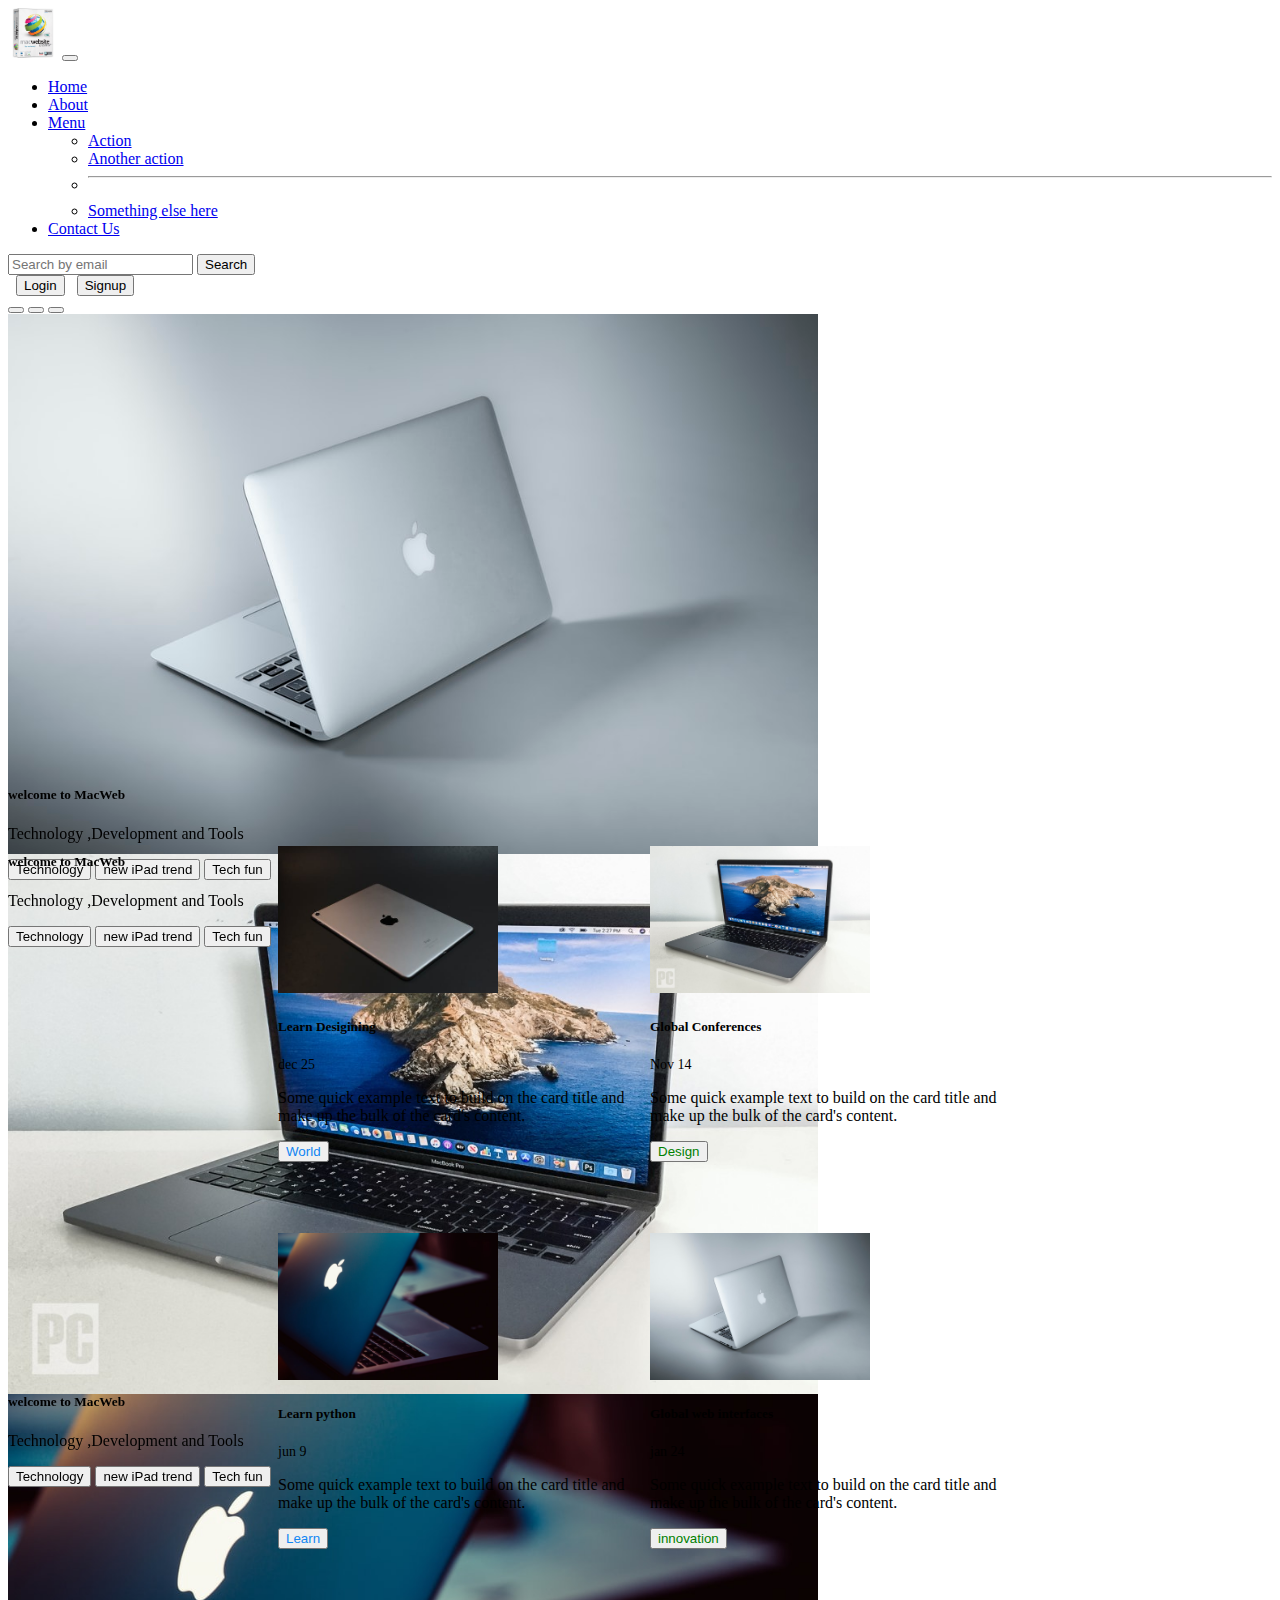
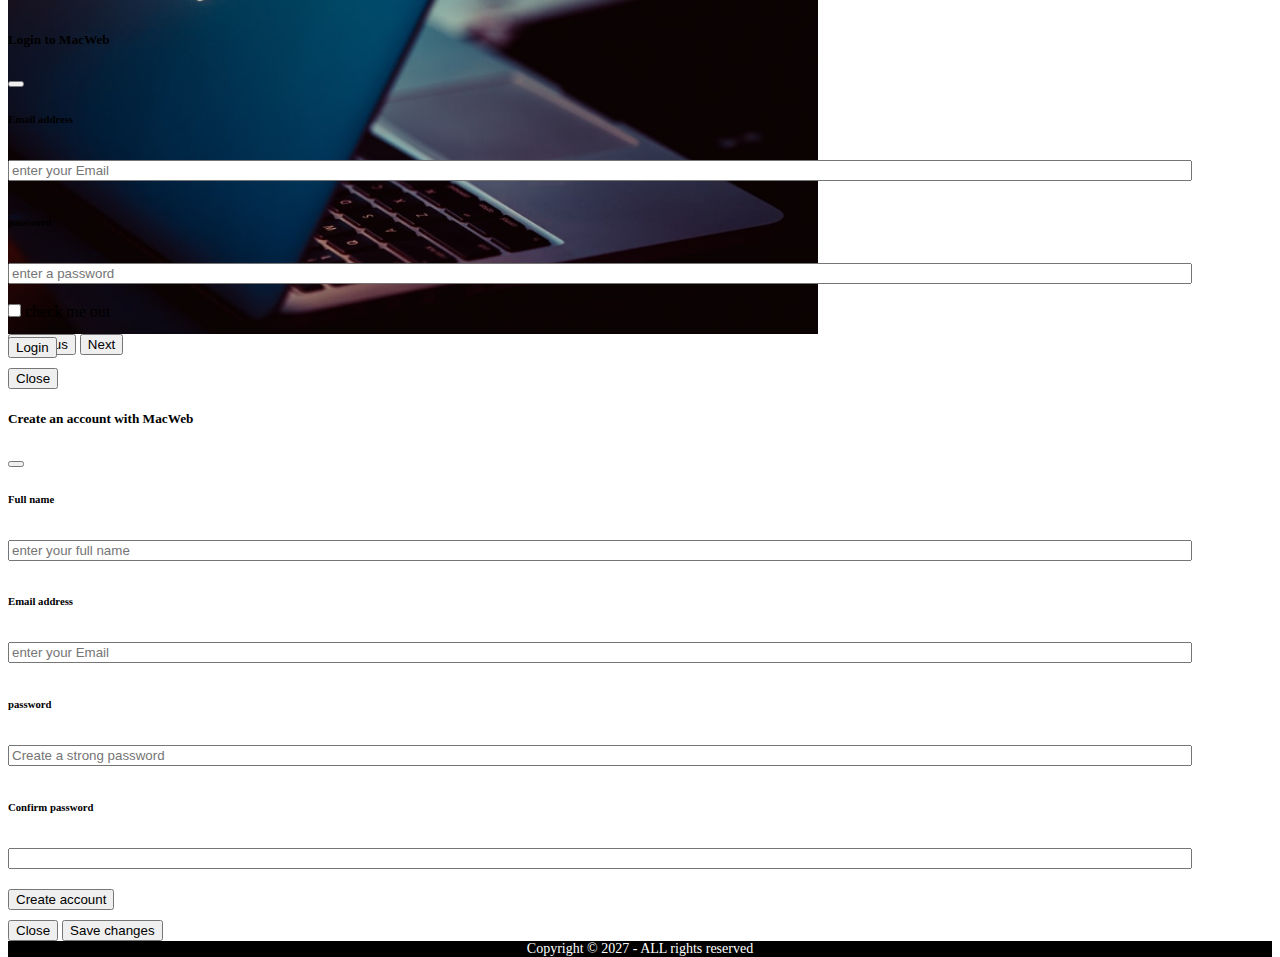
<file: index.html>
<!doctype html>
<html lang="en">

<head>
  <!-- Required meta tags -->
  <meta charset="utf-8">
  <meta name="viewport" content="width=device-width, initial-scale=1">

  <!-- Bootstrap CSS -->

  <link href="https://cdn.jsdelivr.net/npm/bootstrap@5.1.3/dist/css/bootstrap.min.css" rel="stylesheet"
    integrity="sha384-1BmE4kWBq78iYhFldvKuhfTAU6auU8tT94WrHftjDbrCEXSU1oBoqyl2QvZ6jIW3" crossorigin="anonymous">

  <link rel="stylesheet" href="css/css_index.css">
  <title>Welcome to MacWeb</title>
</head>

<body>
  <nav class="navbar navbar-expand-lg navbar-light bg-light">
    <div class="container-fluid">
      <a class="navbar-brand" href="#"><img src="img/mac.jpg" alt="" class="img-mac"></a>
      <button class="navbar-toggler" type="button" data-bs-toggle="collapse" data-bs-target="#navbarSupportedContent"
        aria-controls="navbarSupportedContent" aria-expanded="false" aria-label="Toggle navigation">
        <span class="navbar-toggler-icon"></span>
      </button>
      <div class="collapse navbar-collapse" id="navbarSupportedContent">
        <ul class="navbar-nav me-auto mb-2 mb-lg-0">
          <li class="nav-item">
            <a class="nav-link active" aria-current="page" href="#">Home</a>
          </li>
          <li class="nav-item">
            <a class="nav-link" href="about.html">About</a>
          </li>
          <li class="nav-item dropdown">
            <a class="nav-link dropdown-toggle" href="#" id="navbarDropdown" role="button" data-bs-toggle="dropdown"
              aria-expanded="false">
              Menu
            </a>
            <ul class="dropdown-menu" aria-labelledby="navbarDropdown">
              <li><a class="dropdown-item" href="#">Action</a></li>
              <li><a class="dropdown-item" href="#">Another action</a></li>
              <li>
                <hr class="dropdown-divider">
              </li>
              <li><a class="dropdown-item" href="#">Something else here</a></li>
            </ul>
          </li>
          <li class="nav-item">
            <a class="nav-link " href="contact.html">Contact Us</a>
          </li>
        </ul>

        <form class="d-flex " id="form-search">
          <input class="form-control me-2" name="email" type="search" placeholder="Search by email" aria-label="Search"
            required>
          <button class="btn btn-outline-success" type="submit" id="mybtn">Search</button>
        </form>
        <form class="d-flex scr">
          <button type="button" class="btn btn-primary navbtn" data-bs-toggle="modal" data-bs-target="#exampleModal">
            Login
          </button>
          <button type="button" class="btn btn-primary navbtn" data-bs-toggle="modal" data-bs-target="#Modal2">
            Signup
          </button>
        </form>
      </div>
    </div>
  </nav>

  <!-- carousel starts from here -->
  <div class="container-fluid div-carousel" style="height: 60vh;">
    <div id="carouselExampleCaptions" class="carousel slide carousel-fade" style="height: 100%;">
      <div class="carousel-indicators">
        <button type="button" data-bs-target="#carouselExampleCaptions" data-bs-slide-to="0" class="active"
          aria-current="true" aria-label="Slide 1"></button>
        <button type="button" data-bs-target="#carouselExampleCaptions" data-bs-slide-to="1"
          aria-label="Slide 2"></button>
        <button type="button" data-bs-target="#carouselExampleCaptions" data-bs-slide-to="2"
          aria-label="Slide 3"></button>
      </div>
      <div class="carousel-inner" style="height: 100%;">
        <div class="carousel-item active" style="height:100%;">
          <img src="img/ipad2.jpg" class="d-block w-100" alt="..." style="height: 100%;">
          <div class="carousel-caption d-none d-md-block" style="position: sticky; bottom:20px;">
            <h5>welcome to MacWeb</h5>
            <p>Technology ,Development and Tools </p>
            <div class="batan">
              <button type="button" class="btn btn-danger">Technology</button>
              <button type="button" class="btn btn-primary">new iPad trend</button>
              <button type="button" class="btn btn-success">Tech fun</button>
            </div>
          </div>
        </div>
        <div class="carousel-item" style="height: 100%;">
          <img src="img/ipad4.jpg" class="d-block w-100" alt="..." style="height: 100%;">
          <div class="carousel-caption d-none d-md-block" style="position: sticky; bottom:20px;">
            <h5>welcome to MacWeb</h5>
            <p>Technology ,Development and Tools </p>
            <div class="batan">
              <button type="button" class="btn btn-danger">Technology</button>
              <button type="button" class="btn btn-primary">new iPad trend</button>
              <button type="button" class="btn btn-success">Tech fun</button>
            </div>
          </div>
        </div>
        <div class="carousel-item " style="height: 100%;">
          <img src="img/ipad3.jpg" class="d-block w-100" alt="..." style="height: 100%;">
          <div class="carousel-caption d-none d-md-block" style="position: sticky; bottom:20px;">
            <h5>welcome to MacWeb</h5>
            <p>Technology ,Development and Tools </p>
            <div class="batan">
              <button type="button" class="btn btn-danger">Technology</button>
              <button type="button" class="btn btn-primary">new iPad trend</button>
              <button type="button" class="btn btn-success">Tech fun</button>
            </div>
          </div>
        </div>
        <button class="carousel-control-prev" type="button" data-bs-target="#carouselExampleCaptions"
          data-bs-slide="prev">
          <span class="carousel-control-prev-icon" aria-hidden="true"></span>
          <span class="visually-hidden">Previous</span>
        </button>
        <button class="carousel-control-next" type="button" data-bs-target="#carouselExampleCaptions"
          data-bs-slide="next">
          <span class="carousel-control-next-icon" aria-hidden="true"></span>
          <span class="visually-hidden">Next</span>
        </button>
      </div>
    </div>
    <!-- first and second card  -->
    <div class="card-div">
      <div class="card">
        <img src="img/ipad.jpeg" class="card-img-top" alt="...">
        <div class="card-body">
          <h5 class="card-title">Learn Desigining</h5>
          <p style="font-size: 14px;">dec 25</p>
          <p class="card-text">Some quick example text to build on the card title and make up the bulk of the card's
            content.</p>
          <button type="button" class="btn" style="color: rgb(17, 134, 243);">World</button>
        </div>
      </div>

      <div class="card">
        <img src="img/ipad4.jpg" class="card-img-top" alt="...">
        <div class="card-body">
          <h5 class="card-title">Global Conferences</h5>
          <p style="font-size: 14px;">Nov 14</p>
          <p class="card-text">Some quick example text to build on the card title and make up the bulk of the card's
            content.</p>
          <button type="button" class="btn" style="color: green;">Design</button>
        </div>
      </div>
    </div>

    <!-- 3rd and 4th card -->

    <div class="card-div">
      <div class="card">
        <img src="img/ipad3.jpg" class="card-img-top" alt="...">
        <div class="card-body">
          <h5 class="card-title">Learn python</h5>
          <p style="font-size: 14px;">jun 9</p>
          <p class="card-text">Some quick example text to build on the card title and make up the bulk of the card's
            content.</p>
          <button type="button" class="btn" style="color: rgb(17, 134, 243);">Learn</button>
        </div>
      </div>

      <div class="card">
        <img src="img/ipad2.jpg" class="card-img-top" alt="...">
        <div class="card-body">
          <h5 class="card-title">Global web interfaces</h5>
          <p style="font-size: 14px;">jan 24</p>
          <p class="card-text">Some quick example text to build on the card title and make up the bulk of the card's
            content.</p>
          <button type="button" class="btn" style="color: green;">innovation</button>
        </div>
      </div>
    </div>


    <!-- first modal start from here -->
    <div class="modal fade" id="exampleModal" tabindex="-1" aria-labelledby="exampleModalLabel" aria-hidden="true">
      <div class="modal-dialog">
        <div class="modal-content">
          <div class="modal-header">
            <h5 class="modal-title" id="exampleModalLabel">Login to MacWeb</h5>
            <button type="button" class="btn-close" data-bs-dismiss="modal" aria-label="Close"></button>
          </div>
          <div class="modal-body">
            <form id="login-form">

              <h6>Email address</h6>
              <input autocomplete="username" type="text" name="Email" placeholder="enter your Email"
                style="width: 93%; margin:10px 0px 10px" required>
              <h6>password</h6>
              <input autocomplete="current-password" type="password" name="password" placeholder="enter a password"
                style="width: 93%; margin:10px 0px 10px" required>
              <br>
              <input type="checkbox" name="checkbox" style="margin:10px 0px 10px" required> check me out
              <br>
              <button class="btn btn-primary" style="margin:10px 0px 10px" id="login-btn">Login</button>
            </form>
          </div>
          <div class="modal-footer">
            <button type="button" class="btn btn-secondary" data-bs-dismiss="modal">Close</button>

          </div>
        </div>
      </div>
    </div>
    <!-- 2nd modal start from here -->
    <div class="modal fade" id="Modal2" tabindex="-1" aria-labelledby="exampleModalLabel" aria-hidden="true">
      <div class="modal-dialog">
        <div class="modal-content">
          <div class="modal-header">
            <h5 class="modal-title" id="exampleModalLabel">Create an account with MacWeb</h5>
            <button type="button" class="btn-close" data-bs-dismiss="modal" aria-label="Close"></button>
          </div>
          <div class="modal-body">
            <form id="signup-form">
              <h6>Full name</h6>
              <input type="text" name="full_name" placeholder="enter your full name"
                style="width: 93%; margin:10px 0px 10px" required>
              <h6>Email address</h6>
              <input autocomplete="username" type="text" name="email" placeholder="enter your Email"
                style="width: 93%; margin:10px 0px 10px" required>
              <h6>password</h6>
              <input autocomplete="new-password" type="password" name="password" placeholder="Create a strong password"
                style="width: 93%; margin:10px 0px 10px" required>
              <br>
              <h6>Confirm password</h6>
              <input autocomplete="new-password" type="password" name="confirm_password"
                style="width: 93%; margin:10px 0px 10px" required>
              <br>
              <button class="btn btn-primary" style="margin:10px 0px 10px">Create account</button>
            </form>
          </div>
          <div class="modal-footer">
            <button type="button" class="btn btn-secondary" data-bs-dismiss="modal">Close</button>
            <button type="button" class="btn btn-primary">Save changes</button>
          </div>
        </div>
      </div>
    </div>
    <footer>
      Copyright &copy; 2027 - ALL rights reserved
    </footer>
    <!-- <script type="text/javascript" src="login.js"></script> -->
    <script type="text/javascript" src="js/new.js"></script>
    <script type="text/javascript" src="js/signup.js"></script>
    <script type="text/javascript" src="js/search.js"></script>
    <script src="https://cdn.jsdelivr.net/npm/bootstrap@5.1.3/dist/js/bootstrap.bundle.min.js"
      integrity="sha384-ka7Sk0Gln4gmtz2MlQnikT1wXgYsOg+OMhuP+IlRH9sENBO0LRn5q+8nbTov4+1p"
      crossorigin="anonymous"></script>
</body>

</html>
</file>
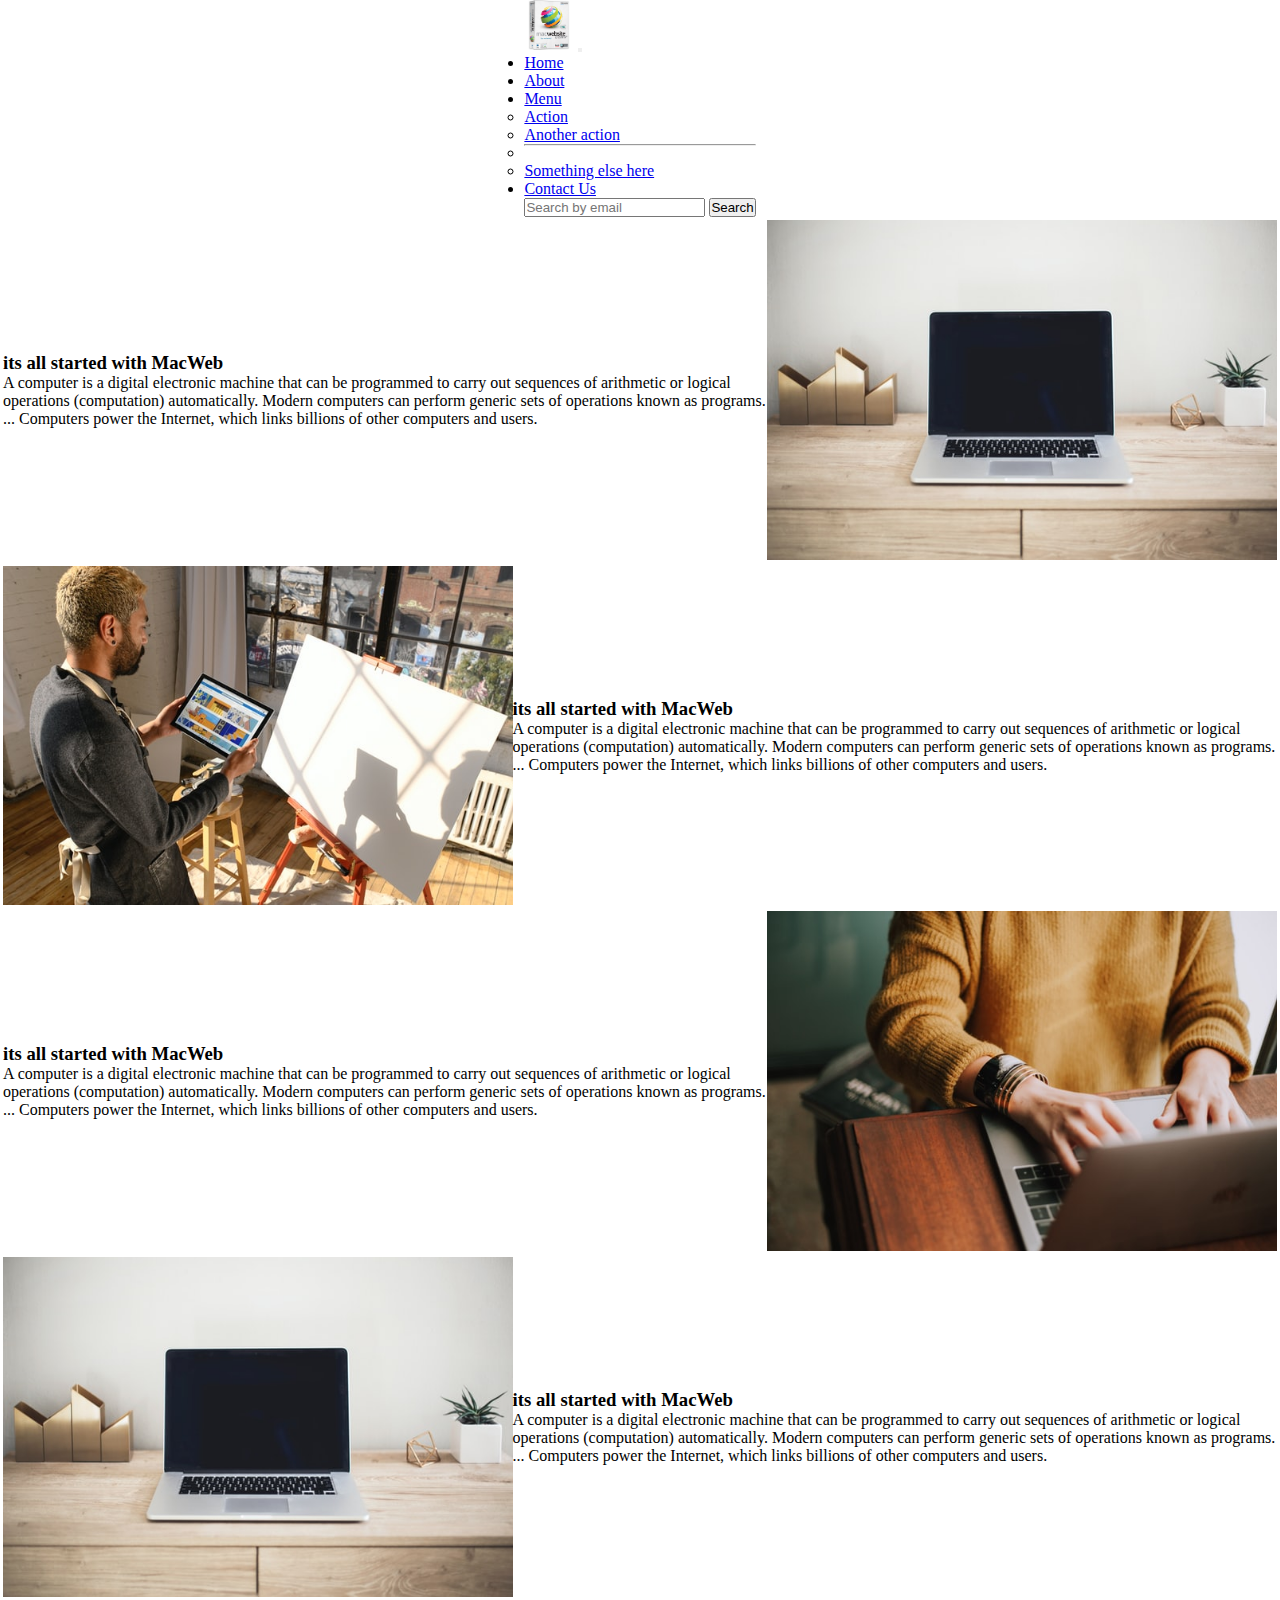
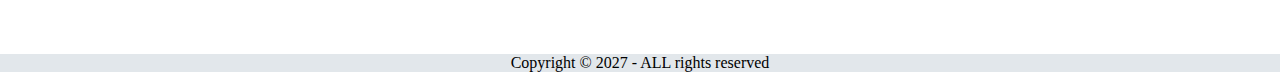
<file: about.html>
<!DOCTYPE html>
<html lang="en">

<head>
    <!-- Bootstrap CSS -->

    <link href="https://cdn.jsdelivr.net/npm/bootstrap@5.1.3/dist/css/bootstrap.min.css" rel="stylesheet"
        integrity="sha384-1BmE4kWBq78iYhFldvKuhfTAU6auU8tT94WrHftjDbrCEXSU1oBoqyl2QvZ6jIW3" crossorigin="anonymous">
    <script src="https://cdn.jsdelivr.net/npm/@popperjs/core@2.10.2/dist/umd/popper.min.js"
        integrity="sha384-7+zCNj/IqJ95wo16oMtfsKbZ9ccEh31eOz1HGyDuCQ6wgnyJNSYdrPa03rtR1zdB"
        crossorigin="anonymous"></script>

    <script src="https://cdn.jsdelivr.net/npm/bootstrap@5.1.3/dist/js/bootstrap.min.js"
        integrity="sha384-QJHtvGhmr9XOIpI6YVutG+2QOK9T+ZnN4kzFN1RtK3zEFEIsxhlmWl5/YESvpZ13"
        crossorigin="anonymous"></script>
    <link rel="stylesheet" href="css/style2.css"><!-- always dont put the css file link element at the beggining -->
    <meta charset="UTF-8">
    <meta http-equiv="X-UA-Compatible" content="IE=edge">
    <meta name="viewport" content="width=device-width, initial-scale=1.0">

    <title>about</title>
</head>

<body>
    <nav class="navbar navbar-expand-lg navbar-light bg-light">
        <div class="container-fluid">
            <a class="navbar-brand" href="#"><img src="img/mac.jpg" alt="" class="img-mac"></a>
            <button class="navbar-toggler" type="button" data-bs-toggle="collapse"
                data-bs-target="#navbarSupportedContent" aria-controls="navbarSupportedContent" aria-expanded="false"
                aria-label="Toggle navigation">
                <span class="navbar-toggler-icon"></span>
            </button>
            <div class="collapse navbar-collapse" id="navbarSupportedContent">
                <ul class="navbar-nav me-auto mb-2 mb-lg-0">
                    <li class="nav-item">
                        <a class="nav-link " aria-current="page" href="index.html">Home</a>
                    </li>
                    <li class="nav-item active">
                        <a class="nav-link" href="#">About</a>
                    </li>
                    <li class="nav-item dropdown">
                        <a class="nav-link dropdown-toggle" href="#" id="navbarDropdown" role="button"
                            data-bs-toggle="dropdown" aria-expanded="false">
                            Menu
                        </a>
                        <ul class="dropdown-menu" aria-labelledby="navbarDropdown">
                            <li><a class="dropdown-item" href="#">Action</a></li>
                            <li><a class="dropdown-item" href="#">Another action</a></li>
                            <li>
                                <hr class="dropdown-divider">
                            </li>
                            <li><a class="dropdown-item" href="#">Something else here</a></li>
                        </ul>
                    </li>
                    <li class="nav-item">
                        <a class="nav-link " href="contact.html">Contact Us</a>
                    </li>
                </ul>

                <form class="d-flex" id="form-search">
                    <input name="email" class="form-control me-2" type="search" placeholder="Search by email" aria-label="Search" required>
                    <button class="btn btn-outline-success" type="submit">Search</button>
                </form>
            </div>
        </div>
    </nav>
    <div class="container">
        <div class="card ca">
            <img src="img/kari-shea-1SAnrIxw5OY-unsplash.jpg" class="c-img" alt="...">
            <div class="card-body">
                <h3>its all started with MacWeb</h3>
                <p class="card-text">A computer is a digital electronic machine that can be programmed to carry out
                    sequences of arithmetic or logical operations (computation) automatically. Modern computers can
                    perform generic sets of operations known as programs. ... Computers power the Internet, which links
                    billions of other computers and users.</p>
            </div>
        </div>
        <div class="card card-d">
            <img src="img/microsoft-365-jMEs4objgIA-unsplash.jpg" class="c-img" alt="...">
            <div class="card-body">
                <h3>its all started with MacWeb</h3>
                <p class="card-text">A computer is a digital electronic machine that can be programmed to carry out
                    sequences of arithmetic or logical operations (computation) automatically. Modern computers can
                    perform generic sets of operations known as programs. ... Computers power the Internet, which links
                    billions of other computers and users.</p>
            </div>
        </div>
        <div class="card ca">
            <img src="img/christin-hume-Hcfwew744z4-unsplash.jpg" class="c-img" alt="...">
            <div class="card-body">
                <h3>its all started with MacWeb</h3>
                <p class="card-text">A computer is a digital electronic machine that can be programmed to carry out
                    sequences of arithmetic or logical operations (computation) automatically. Modern computers can
                    perform generic sets of operations known as programs. ... Computers power the Internet, which links
                    billions of other computers and users.</p>
            </div>
        </div>
        <div class="card card-d">
            <img src="img/kari-shea-1SAnrIxw5OY-unsplash.jpg" class="c-img" alt="...">
            <div class="card-body">
                <h3>its all started with MacWeb</h3>
                <p class="card-text">A computer is a digital electronic machine that can be programmed to carry out
                    sequences of arithmetic or logical operations (computation) automatically. Modern computers can
                    perform generic sets of operations known as programs. ... Computers power the Internet, which links
                    billions of other computers and users.</p>
            </div>
        </div>
    </div>
    <br><br><br>
    <footer style="text-align: center; background-color:rgb(226, 231, 235)">
        Copyright &copy; 2027 - ALL rights reserved
    </footer>
    <script type="text/javascript" src="js/search.js"></script>
</body>

</html>
</file>
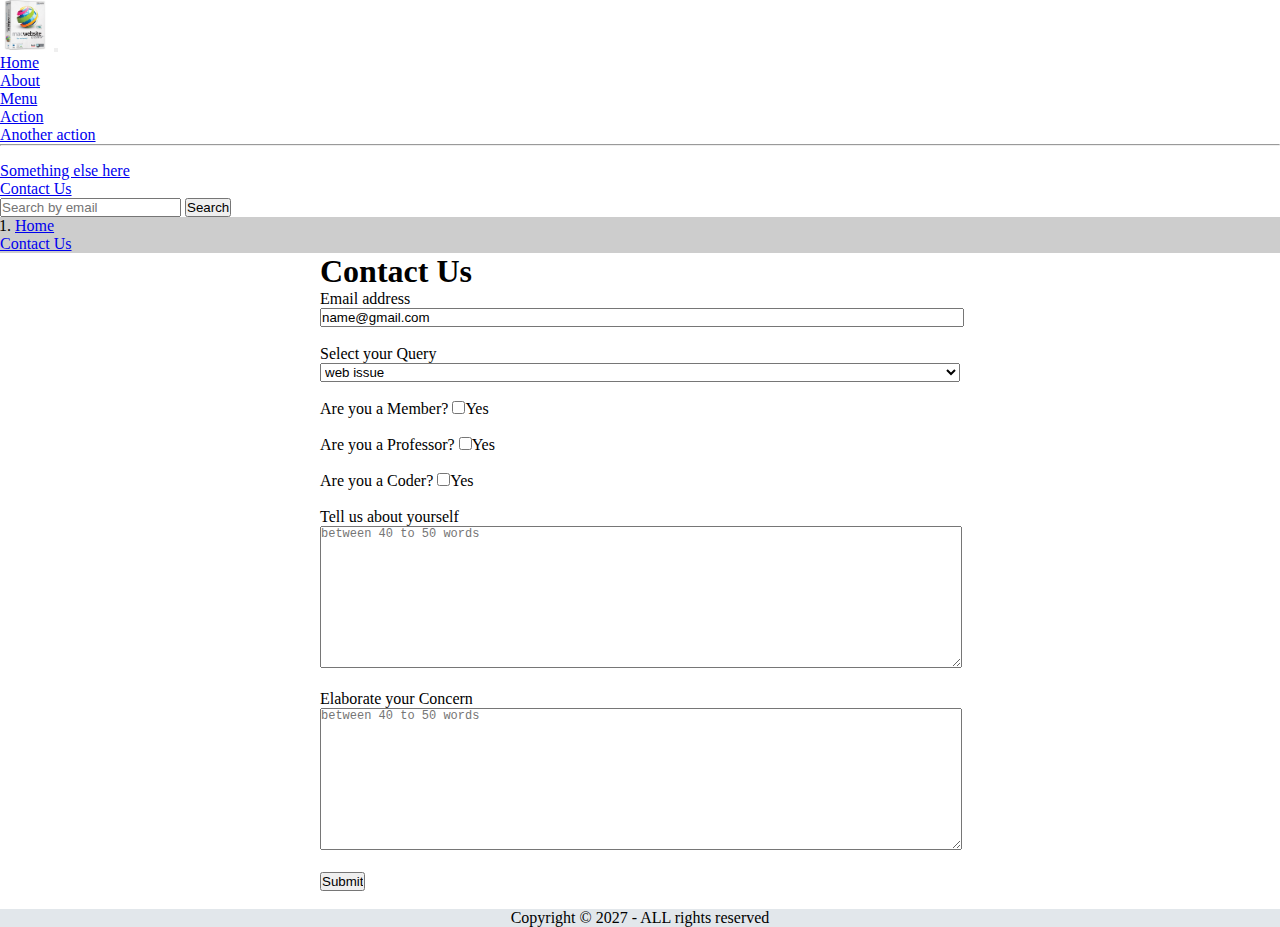
<file: contact.html>
<!DOCTYPE html>
<html lang="en">

<head>
    <meta charset="UTF-8">
    <meta http-equiv="X-UA-Compatible" content="IE=edge">
    <meta name="viewport" content="width=device-width, initial-scale=1.0">
    <link href="https://cdn.jsdelivr.net/npm/bootstrap@5.1.3/dist/css/bootstrap.min.css" rel="stylesheet"
        integrity="sha384-1BmE4kWBq78iYhFldvKuhfTAU6auU8tT94WrHftjDbrCEXSU1oBoqyl2QvZ6jIW3" crossorigin="anonymous">
    <script src="https://cdn.jsdelivr.net/npm/@popperjs/core@2.10.2/dist/umd/popper.min.js"
        integrity="sha384-7+zCNj/IqJ95wo16oMtfsKbZ9ccEh31eOz1HGyDuCQ6wgnyJNSYdrPa03rtR1zdB"
        crossorigin="anonymous"></script>

    <script src="https://cdn.jsdelivr.net/npm/bootstrap@5.1.3/dist/js/bootstrap.min.js"
        integrity="sha384-QJHtvGhmr9XOIpI6YVutG+2QOK9T+ZnN4kzFN1RtK3zEFEIsxhlmWl5/YESvpZ13"
        crossorigin="anonymous"></script>
    <link rel="stylesheet" href="css/contact_style.css">
    <!-- always dont put the css file link element at the beggining -->
    <title>Contact Us</title>
</head>

<body>
    <nav class="navbar navbar-expand-lg navbar-light bg-light">
        <div class="container-fluid">
            <a class="navbar-brand" href="#"><img src="img/mac.jpg" alt="" class="img-mac"></a>
            <button class="navbar-toggler" type="button" data-bs-toggle="collapse"
                data-bs-target="#navbarSupportedContent" aria-controls="navbarSupportedContent" aria-expanded="false"
                aria-label="Toggle navigation">
                <span class="navbar-toggler-icon"></span>
            </button>
            <div class="collapse navbar-collapse" id="navbarSupportedContent">
                <ul class="navbar-nav me-auto mb-2 mb-lg-0">
                    <li class="nav-item">
                        <a class="nav-link " aria-current="page" href="index.html">Home</a>
                    </li>
                    <li class="nav-item">
                        <a class="nav-link" href="about.html">About</a>
                    </li>
                    <li class="nav-item dropdown">
                        <a class="nav-link dropdown-toggle" href="#" id="navbarDropdown" role="button"
                            data-bs-toggle="dropdown" aria-expanded="false">
                            Menu
                        </a>
                        <ul class="dropdown-menu" aria-labelledby="navbarDropdown">
                            <li><a class="dropdown-item" href="#">Action</a></li>
                            <li><a class="dropdown-item" href="#">Another action</a></li>
                            <li>
                                <hr class="dropdown-divider">
                            </li>
                            <li><a class="dropdown-item" href="#">Something else here</a></li>
                        </ul>
                    </li>
                    <li class="nav-item active">
                        <a class="nav-link" href="contact.html">Contact Us</a>
                    </li>
                </ul>

                <form class="d-flex" id="form-search">
                    <input class="form-control me-2" name="email" type="search" placeholder="Search by email" aria-label="Search" required>
                    <button class="btn btn-outline-success" type="submit">Search</button>
                </form>
            </div>
        </div>
    </nav>
    <!-- breadcrums -->

    <nav aria-label="breadcrumb">
        <ol class="breadcrumb" style="background-color: #cdcdcd; ">
            <li class="breadcrumb-item" style="margin: 0px 0px 0px 15px;"><a href="index.html">Home</a></li>
            <li class="breadcrumb-item"><a href="#">Contact Us</a></li>
            
        </ol>
    </nav>
    <div class="div-form">

        <form action=" ">
            <h1>Contact Us</h1>
            <label for="email">Email address</label><br>
            <input type="text" id="fname" name="email" value="name@gmail.com" style="width: 100%;"><br><br>
            <label for="Query">Select your Query</label><br>
            <select id="query" name="query" style="width: 100%;">
                <option value="web issue">web issue</option>
                <option value="unable to login">unable to login</option>
                <option value="content not showing">content not showing</option>
                <option value="server 404 Error">server 404 Error</option>
            </select><br><br>
            <label for="">Are you a Member?</label>
            <input type="checkbox" name="" id=""><label for="">Yes</label><br><br>
            <label for="">Are you a Professor?</label>
            <input type="checkbox" name="" id=""><label for="">Yes</label><br><br>
            <label for="">Are you a Coder?</label>
            <input type="checkbox" name="" id=""><label for="">Yes</label><br><br>
            <label for="">Tell us about yourself</label><br>
            <textarea name="message" rows="10" cols="30" style="width: 100%; font-size:small"
                placeholder="between 40 to 50 words"></textarea>
            <br><br>
            <label for="">Elaborate your Concern</label><br>
            <textarea name="message" rows="10" cols="30" placeholder="between 40 to 50 words"
                style="font-size:small; width: 100%;"></textarea>
            <br><br>
            <input type="submit" value="Submit"><br><br>
        </form>
    </div>
    <footer style="text-align: center; background-color:rgb(226, 231, 235)">
        Copyright &copy; 2027 - ALL rights reserved
    </footer>
    <script type="text/javascript" src="js/search.js"></script>
</body>

</html>
</file>
<file: css/css_index.css>
.card-div {
    display: flex;
    flex-direction: row;
    justify-content: center;
  }
  .card {
    width: 22rem;
    height: 367px;
    margin: 10px;
  }
  .card img {
    height: 40%;
  }
  footer {
    background-color: black;
    color: white;
    font-size: 14px;
    text-align: center;
  }
  
  .img-mac {
    height: 50px;
  }
  .navbtn{
    margin: 0px 0px 0px 8px;
  }
  @media only screen and (max-width: 615px) {
    .card-div {
      display: flex;
      flex-direction: column;
      align-items: center;
    }
    .card {
      width: 80%;
      height: 50%;
    }
    
  }
   @media only screen and (max-width: 993px){
    .scr{
        margin: 10px 0px 0px 0px;
    }
  }
</file>
<file: css/style2.css>
*{
    padding: 0;
    margin: 0;
}
.navbar {
    display: flex;
    align-items: center;
    justify-content: center;
    position:sticky;
    top: 0s;
  }
  
.img-mac{
    height: 50px;
}
.ca{
    display: flex;
    flex-direction: row-reverse;
    align-items: center;
    border: solid white;
}

.card-d{
    display: flex;
    flex-direction: row;
    align-items: center;
    border: solid white;
}
.c-img{
    width: 40%;
}
</file>
<file: css/contact_style.css>
*{
    padding: 0;
    margin: 0;
}

.img-mac{
    height: 50px;
}
.div-form form{
    width: 50%;
    margin: auto;
    
}
</file>
